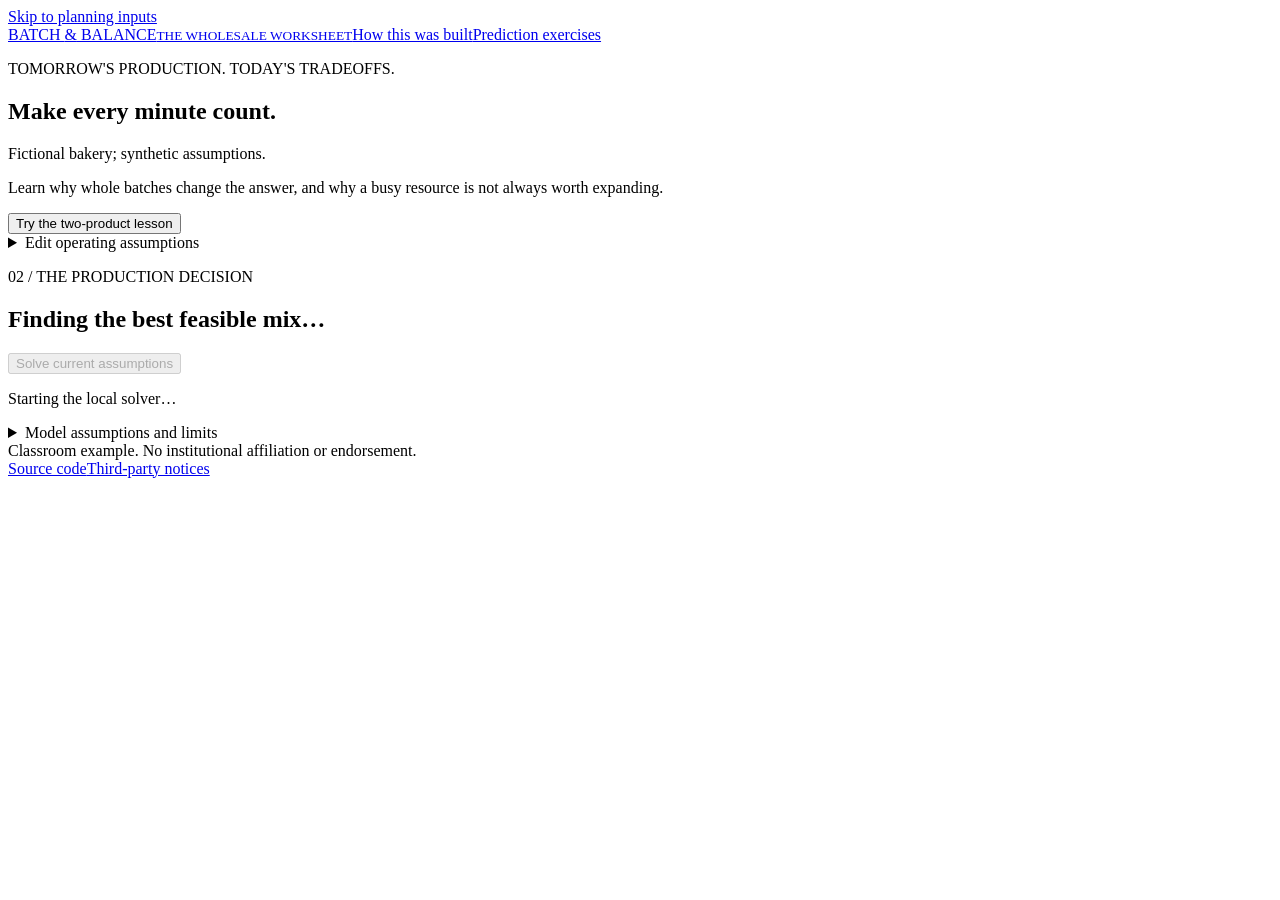
<file: app/index.html>
<!doctype html>
<html lang="en"><head><meta charset="utf-8"><meta name="viewport" content="width=device-width,initial-scale=1"><meta name="theme-color" content="#012169"><title>Batch & Balance · Bakery allocation</title></head>
<body><a class="skip" href="#scenario">Skip to planning inputs</a><header class="masthead"><a href="#top" class="wordmark">BATCH <span>&</span> BALANCE<small>THE WHOLESALE WORKSHEET</small></a><a href="https://github.com/jordanmeyer/bab-example-optimizer/blob/main/BUILD-STORY.md">How this was built</a><a href="https://github.com/jordanmeyer/bab-example-optimizer/blob/main/BUILD-STORY.md#try-the-experiment">Prediction exercises</a></header>
<main id="top"><section class="hero"><div><p class="eyebrow">TOMORROW'S PRODUCTION. TODAY'S TRADEOFFS.</p><h1>Make every minute count.</h1><p class="hint">Fictional bakery; synthetic assumptions.</p><p class="lede">Learn why whole batches change the answer, and why a busy resource is not always worth expanding.</p></div><button type="button" id="tiny" class="secondary">Try the two-product lesson</button></section>
<details class="workspace"><summary>Edit operating assumptions</summary><p class="hint">Solve applies these assumptions together. Editing clears the old allocation; capacity experiments use separate local solves. Reload resets the bakery; copy the solved rationale before leaving.</p><div class="section-heading"><div><p class="eyebrow">01 / SET THE OPERATING ASSUMPTIONS</p><h2>A plan starts with the constraints.</h2></div><div class="button-row"><button type="button" id="reset" class="text-button">Reset bakery</button></div></div>
<form id="scenario" autocomplete="off" novalidate><fieldset class="capacity-fieldset"><legend>Available minutes tomorrow</legend><p class="hint">Whole minutes, 0–10,000. Each capacity is total available productive minutes, not simultaneous trays or a timed machine schedule.</p><div id="capacities" class="capacity-inputs"></div></fieldset><div id="products" class="products"></div><p class="hint">Whole batches only, 0–100. Resource use is 1–240 whole minutes per batch. Contribution allows −$500 to $500, to the cent; a negative value can expose costly commitments.</p><div id="errors" class="error-message" role="alert" hidden></div><p><a href="#solve-controls">Review the pending result and solve these assumptions</a></p></form></details>
<section id="outcome" class="outcome" aria-labelledby="outcome-title"><p class="eyebrow">02 / THE PRODUCTION DECISION</p><h2 id="outcome-title">Finding the best feasible mix…</h2><p id="outcome-copy"></p><div id="solve-controls" class="solve-bar"><div><button type="submit" form="scenario" id="solve" class="primary" disabled>Solve current assumptions</button><button type="button" id="cancel" class="secondary" hidden>Cancel solve</button></div><p id="status" role="status" aria-live="polite">Starting the local solver…</p></div></section>
<div id="evidence" hidden><section class="decision-layout"><div class="panel"><div class="section-heading"><div><p class="eyebrow">WHOLE BATCHES · 12 BOXES EACH</p><h2>Your allocation.</h2></div><span id="solver-label" class="badge"></span></div><div class="table-scroll" tabindex="0"><table><caption>Recommended production under the solved assumptions</caption><thead><tr><th>Product</th><th>Batches</th><th>Boxes</th><th>Contribution</th><th>Bound status</th></tr></thead><tbody id="solution-rows"></tbody></table></div><p class="hint">If multiple mixes tie, the solver may return any optimum. There is no hidden customer priority.</p></div><div class="panel resource-panel"><p class="eyebrow">WHERE THE DAY FILLS UP</p><h2>Capacity, accounted for.</h2><div id="resource-bars" class="resource-bars" aria-hidden="true"></div><div class="table-scroll" tabindex="0"><table><caption>Resource use, in exact whole minutes</caption><thead><tr><th>Resource</th><th>Used</th><th>Available</th><th>Slack</th></tr></thead><tbody id="resource-rows"></tbody></table></div><p class="hint">Zero slack means the resource is fully used. Compare actual extra-capacity solves below to learn what more minutes would earn.</p></div></section>
<section class="panel capacity-tests"><p class="eyebrow">THE VALUE OF CAPACITY</p><h2>What would one extra hour earn?</h2><p>Each result re-solves the whole-batch model with only that resource increased. Gross contribution gain excludes the cost of buying capacity; it is a finite experiment, not a price valid for every additional minute.</p><div id="capacity-results"></div><p id="capacity-change" role="status"></p></section><section id="two-product" class="panel" hidden><h2>The two-product feasible region.</h2><p class="hint">Scroll the diagram horizontally when needed. The exact constraints and coordinates follow it.</p><div id="region" tabindex="0" role="region" aria-label="Scrollable two-product feasible region"></div><p id="region-copy"></p></section><details class="panel"><summary>Fractional batches and manual comparison</summary><section class="compare-layout"><div class="panel manual-panel"><p class="eyebrow">03 / CHALLENGE THE RECOMMENDATION</p><h2>What about your mix?</h2><p>Check a manual allocation against the <strong>solved assumptions</strong>. It never replaces the recommendation.</p><form id="manual" autocomplete="off" novalidate><div id="manual-inputs" class="manual-inputs"></div><button class="secondary" type="submit">Check my mix</button></form><div id="manual-result" class="manual-result" role="status"></div></div><div class="panel relaxation-panel"><p class="eyebrow">THE FRACTIONAL COMPARISON</p><h2>A bound, not a baking plan.</h2><div id="relaxation"></div><details><summary>Why rounding an LP can fail</summary><p>A continuous linear program (LP) allows partial batches. Its optimal contribution is an upper bound on the whole-batch model. Rounding each quantity independently can overspend capacity or miss commitments.</p><p>In the two-product lesson, the LP assigns 8/3 batches to each active product for $24. Rounding to 3 and 3 uses 9 prep and 9 oven minutes against 8 available. The true integer optimum is 3 and 2 batches for $23.</p><p>Each batch still contains 12 boxes. Whole-batch production is a planning policy; a fractional solution is not an instruction to make partial batches.</p></details></div></section></details>
<section class="copy-panel"><div><p class="eyebrow">BRING THE ASSUMPTIONS WITH YOU</p><h2>Take the rationale to the team.</h2><p>Copy the allocation, resource accounting and all solved coefficients before leaving. Reload restores the example; the app saves nothing.</p></div><button type="button" id="copy" class="primary">Copy plan rationale</button><p id="copy-status" role="status"></p><label id="copy-fallback-label" hidden>Rationale to select and copy<textarea id="copy-fallback" readonly></textarea></label></section></div>
<details class="method"><summary>Model assumptions and limits</summary><div><p class="eyebrow">WHAT THE MODEL KNOWS</p><h2>Precise arithmetic. Limited assumptions.</h2></div><div><h3>Contribution, not total profit.</h3><p>The objective sums batches × contribution after variable costs. Fixed overhead, taxes and financing are outside this worksheet. Negative contribution can still be required by a minimum commitment.</p><h3>One day, with known coefficients.</h3><p>Resource use and contribution are linear and fixed. Demand is an assumed maximum, not a forecast distribution or guaranteed sell-through. Oven minutes are additive total use; they do not represent simultaneous trays or a sequenced oven. A feasible allocation is not a timed production schedule. This screen omits sequencing, spoilage, overtime tiers and uncertainty. Minimum commitments are explicit; the model invents no fairness rule.</p></div><div><h3>The answer depends on the inputs.</h3><p>All defaults are invented for class discussion. A binding resource alone does not identify a unique business cause or justify investment. Test alternatives and validate the assumptions before a real decision.</p><h3>Local and reproducible.</h3><p>HiGHS solves locally in a browser worker with a five-second limit per solve. The displayed plan is checked against the constraints and accounting. Changes clear old results. Nothing is uploaded or saved; reloading starts the bakery defaults.</p></div></details></main>
<footer><span>Classroom example. No institutional affiliation or endorsement.</span><div><a href="https://github.com/jordanmeyer/bab-example-optimizer">Source code</a><a href="./THIRD-PARTY-NOTICES.txt">Third-party notices</a></div></footer><script type="module" src="./app.js"></script></body></html>
</file>
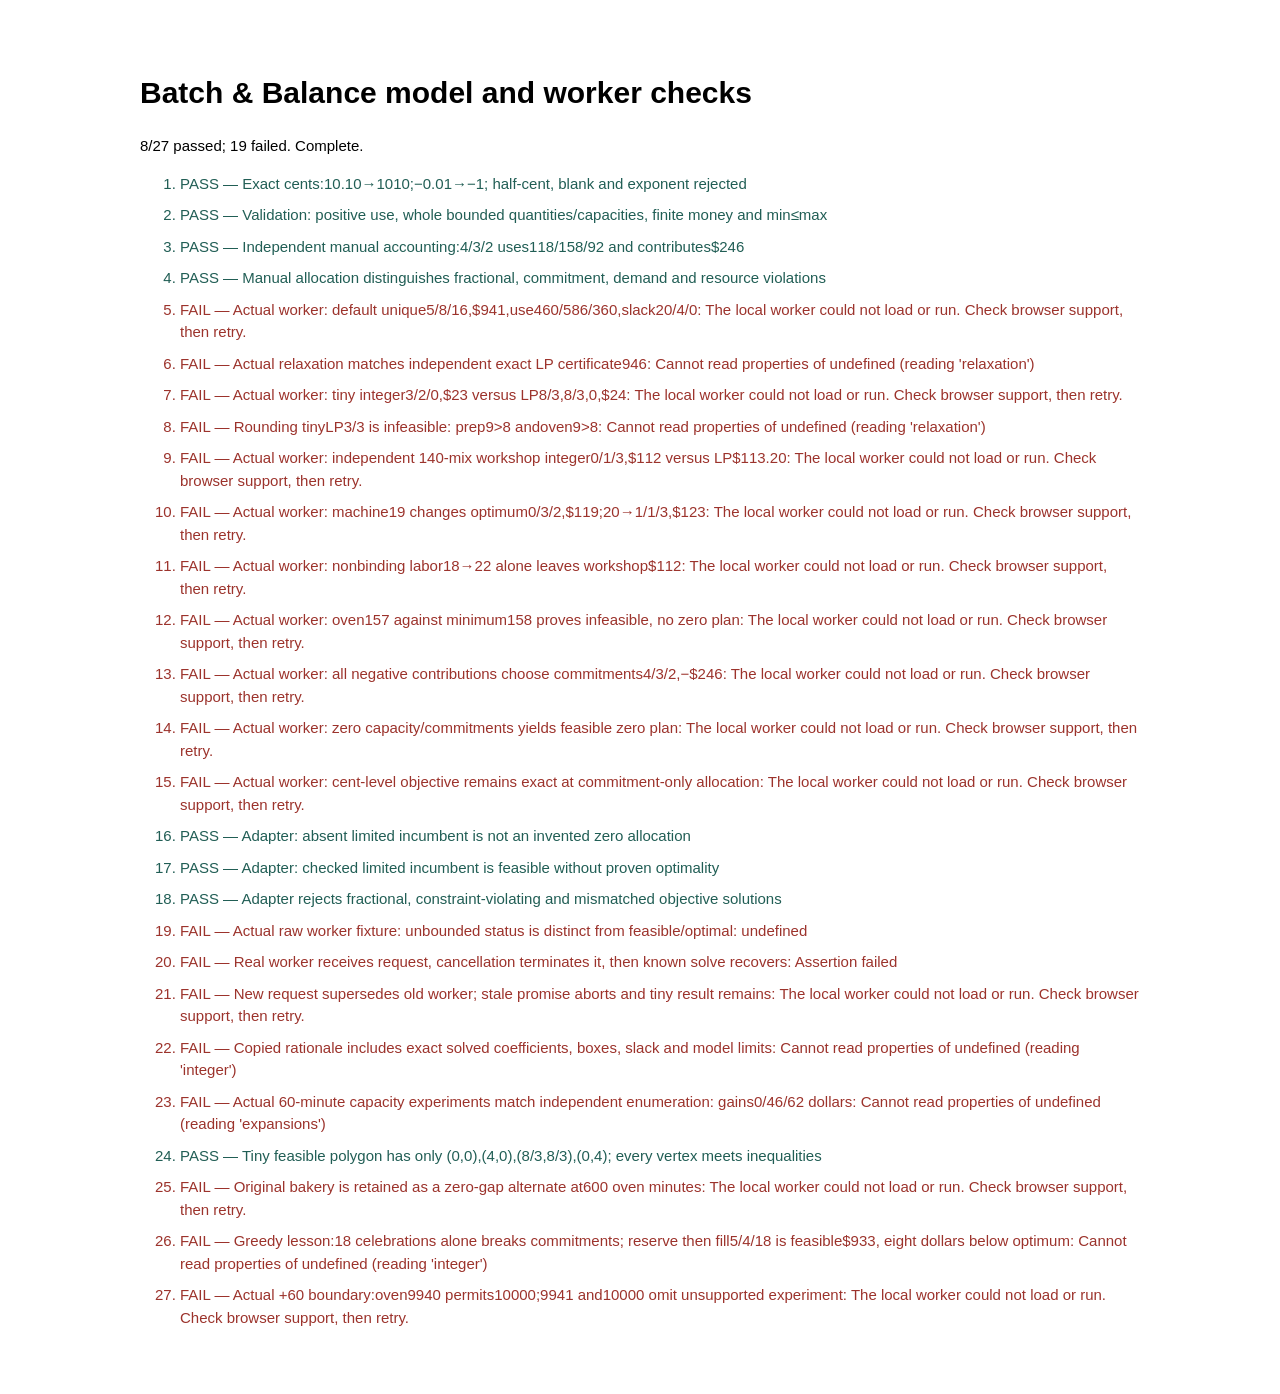
<file: tests/index.html>
<!doctype html><html lang="en"><head><meta charset="utf-8"><meta name="viewport" content="width=device-width,initial-scale=1"><title>Optimizer checks</title><style>body{font:15px/1.5 Arial;max-width:1000px;margin:30px auto;padding:20px}li{margin:9px 0}.pass{color:#215e55}.fail{color:#9c332c}</style></head><body><h1>Batch & Balance model and worker checks</h1><p id="status" role="status">Loading actual local worker…</p><ol id="results"></ol><script type="module" src="./tests.js"></script></body></html>
</file>
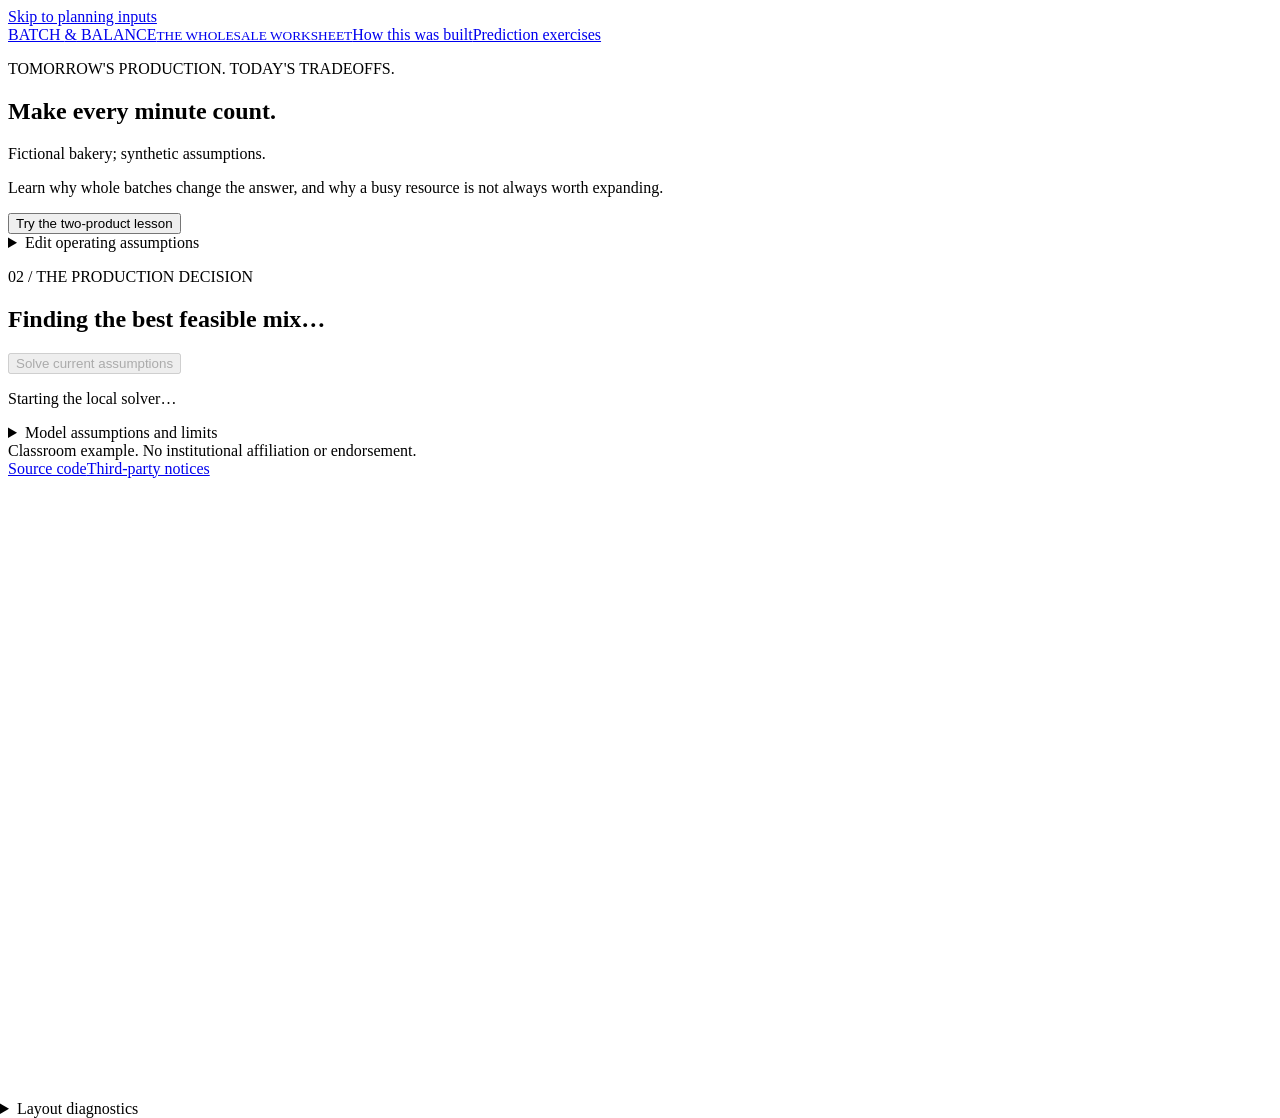
<file: tests/desktop.html>
<!doctype html><html lang="en"><head><meta charset="utf-8"><title>1440px optimizer QA</title><style>body{margin:0}iframe{width:1440px;height:1100px;border:0;display:block}pre{white-space:pre-wrap}</style></head><body><iframe title="1440px optimizer"></iframe><details><summary>Layout diagnostics</summary><button id="measure">Measure completed layout</button><pre id="qa">Loading…</pre></details><script>
const frame=document.querySelector('iframe');frame.src=location.pathname.includes('/tests/')?'/app/':'./index.html';
async function measure(){const w=frame.contentWindow,d=frame.contentDocument;await d.fonts.ready;document.querySelector('#qa').textContent=JSON.stringify({width:w.innerWidth,scrollWidth:d.documentElement.scrollWidth,height:d.documentElement.scrollHeight,fonts:[...d.fonts].map(f=>({family:f.family,status:f.status})),requests:w.performance.getEntriesByType('resource').map(r=>r.name),controls:[...d.querySelectorAll('button,input,summary,a')].filter(e=>e.getClientRects().length).filter(e=>e.getBoundingClientRect().height<24).map(e=>e.textContent)},null,2);}
frame.addEventListener('load',measure);document.querySelector('#measure').addEventListener('click',measure);
</script></body></html>
</file>
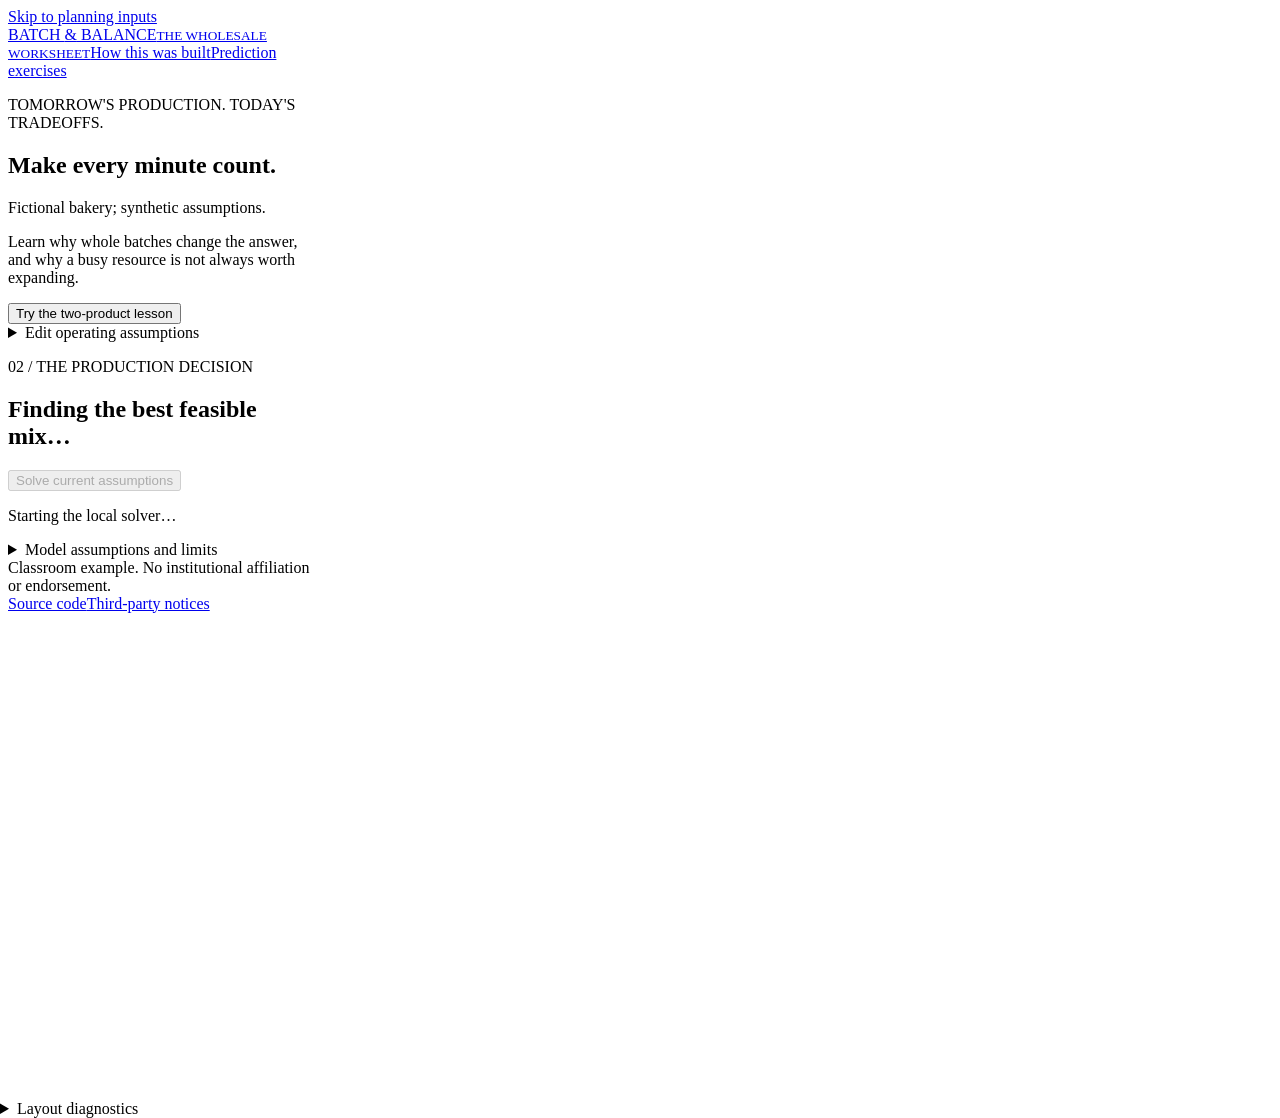
<file: tests/narrow.html>
<!doctype html><html lang="en"><head><meta charset="utf-8"><title>320px optimizer QA</title><style>body{margin:0}iframe{width:320px;height:1100px;border:0;display:block}pre{white-space:pre-wrap}</style></head><body><iframe title="320px optimizer"></iframe><details><summary>Layout diagnostics</summary><button id="measure">Measure completed layout</button><pre id="qa">Loading…</pre></details><script>
const frame=document.querySelector('iframe');frame.src=location.pathname.includes('/tests/')?'/app/':'./index.html';
async function measure(){const w=frame.contentWindow,d=frame.contentDocument;await d.fonts.ready;document.querySelector('#qa').textContent=JSON.stringify({width:w.innerWidth,scrollWidth:d.documentElement.scrollWidth,height:d.documentElement.scrollHeight,fonts:[...d.fonts].map(f=>({family:f.family,status:f.status})),requests:w.performance.getEntriesByType('resource').map(r=>r.name),controls:[...d.querySelectorAll('button,input,summary,a')].filter(e=>e.getClientRects().length).filter(e=>e.getBoundingClientRect().height<24).map(e=>e.textContent)},null,2);}
frame.addEventListener('load',measure);document.querySelector('#measure').addEventListener('click',measure);
</script></body></html>
</file>
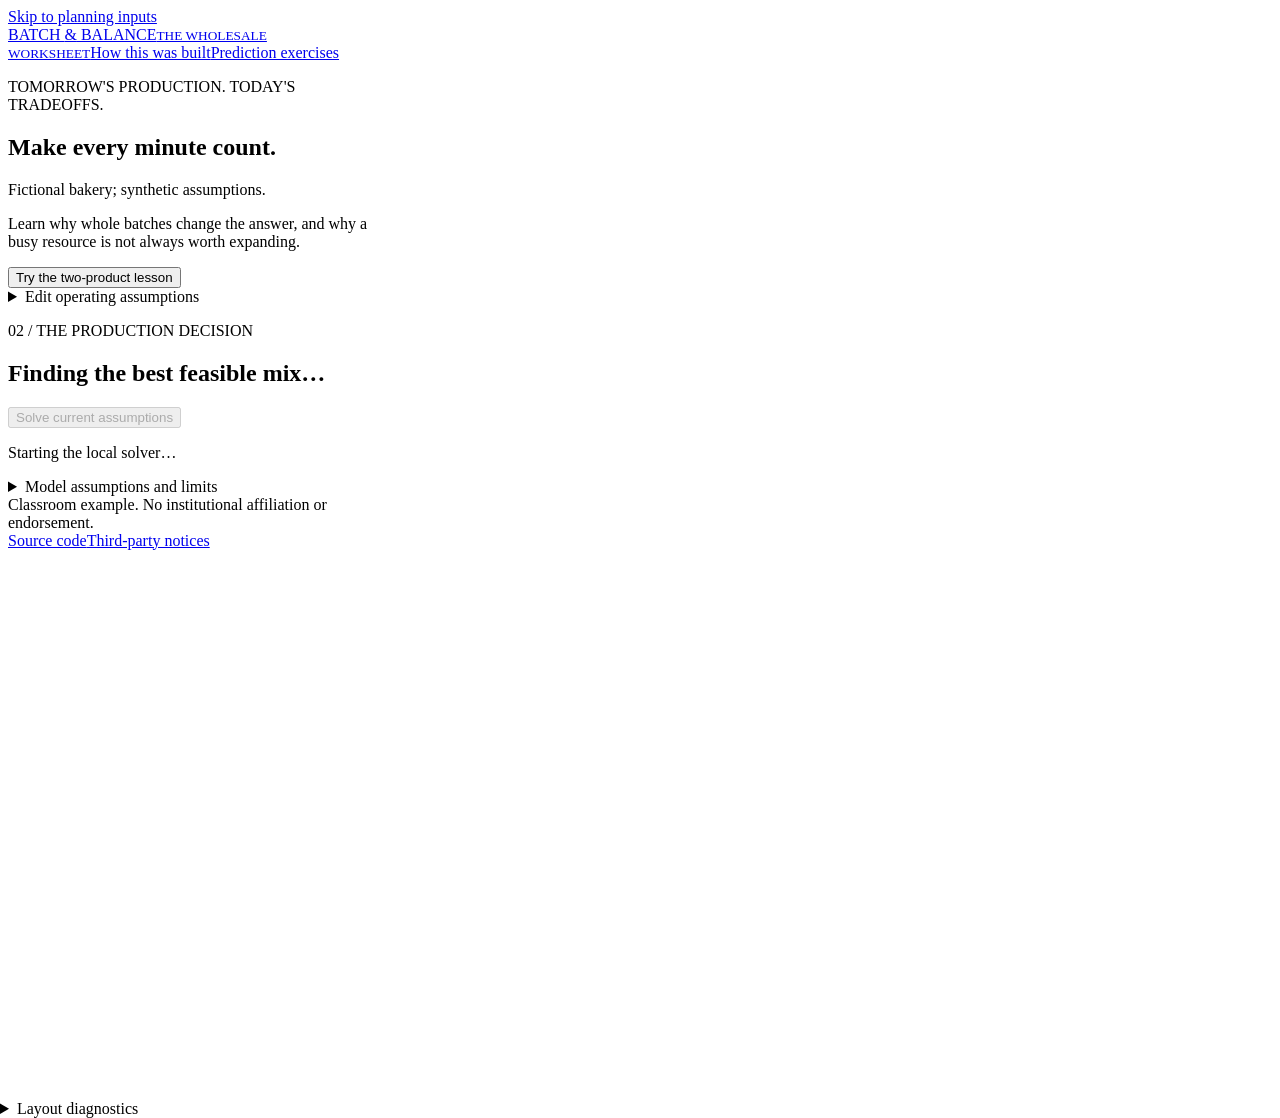
<file: tests/narrow390.html>
<!doctype html><html lang="en"><head><meta charset="utf-8"><title>390px optimizer QA</title><style>body{margin:0}iframe{width:390px;height:1100px;border:0;display:block}pre{white-space:pre-wrap}</style></head><body><iframe title="390px optimizer"></iframe><details><summary>Layout diagnostics</summary><button id="measure">Measure completed layout</button><pre id="qa">Loading…</pre></details><script>
const frame=document.querySelector('iframe');frame.src=location.pathname.includes('/tests/')?'/app/':'./index.html';
async function measure(){const w=frame.contentWindow,d=frame.contentDocument;await d.fonts.ready;document.querySelector('#qa').textContent=JSON.stringify({width:w.innerWidth,scrollWidth:d.documentElement.scrollWidth,height:d.documentElement.scrollHeight,fonts:[...d.fonts].map(f=>({family:f.family,status:f.status})),requests:w.performance.getEntriesByType('resource').map(r=>r.name),controls:[...d.querySelectorAll('button,input,summary,a')].filter(e=>e.getClientRects().length).filter(e=>e.getBoundingClientRect().height<24).map(e=>e.textContent)},null,2);}
frame.addEventListener('load',measure);document.querySelector('#measure').addEventListener('click',measure);
</script></body></html>
</file>
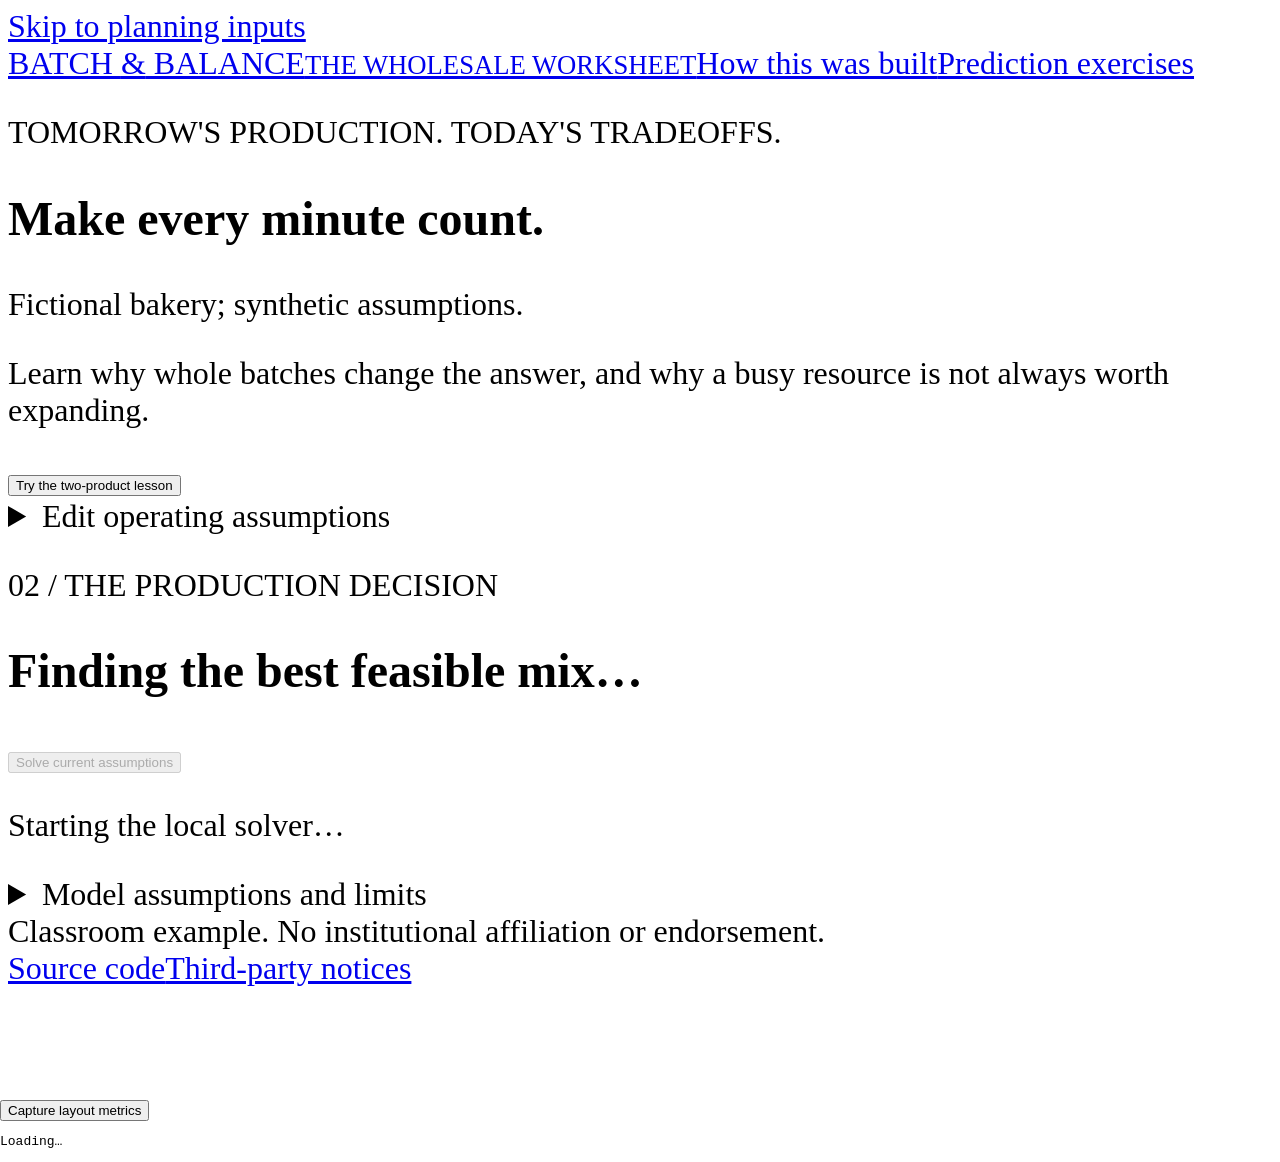
<file: tests/text200.html>
<!doctype html><html lang="en"><head><meta charset="utf-8"><title>200% text optimizer QA</title><style>body{margin:0}iframe{width:1280px;height:1100px;border:0;display:block}pre{white-space:pre-wrap}</style></head><body><iframe title="1280px optimizer with 200% text"></iframe><button id="measure">Capture layout metrics</button><pre id="qa">Loading…</pre><script>
const frame=document.querySelector('iframe');frame.src=location.pathname.includes('/tests/')?'/app/':'./index.html';
frame.addEventListener('load',()=>{frame.contentDocument.documentElement.style.fontSize='200%';});
document.querySelector('#measure').onclick=()=>{const w=frame.contentWindow,d=frame.contentDocument;document.querySelector('#qa').textContent=JSON.stringify({width:w.innerWidth,scrollWidth:d.documentElement.scrollWidth,rootFont:w.getComputedStyle(d.documentElement).fontSize,bodyFont:w.getComputedStyle(d.body).fontSize,height:d.documentElement.scrollHeight,status:d.querySelector('#status').textContent,controls:[...d.querySelectorAll('button,input,summary,a')].filter(e=>e.getClientRects().length).map(e=>({text:e.textContent||e.id,width:e.getBoundingClientRect().width,height:e.getBoundingClientRect().height}))},null,2);};
</script></body></html>
</file>
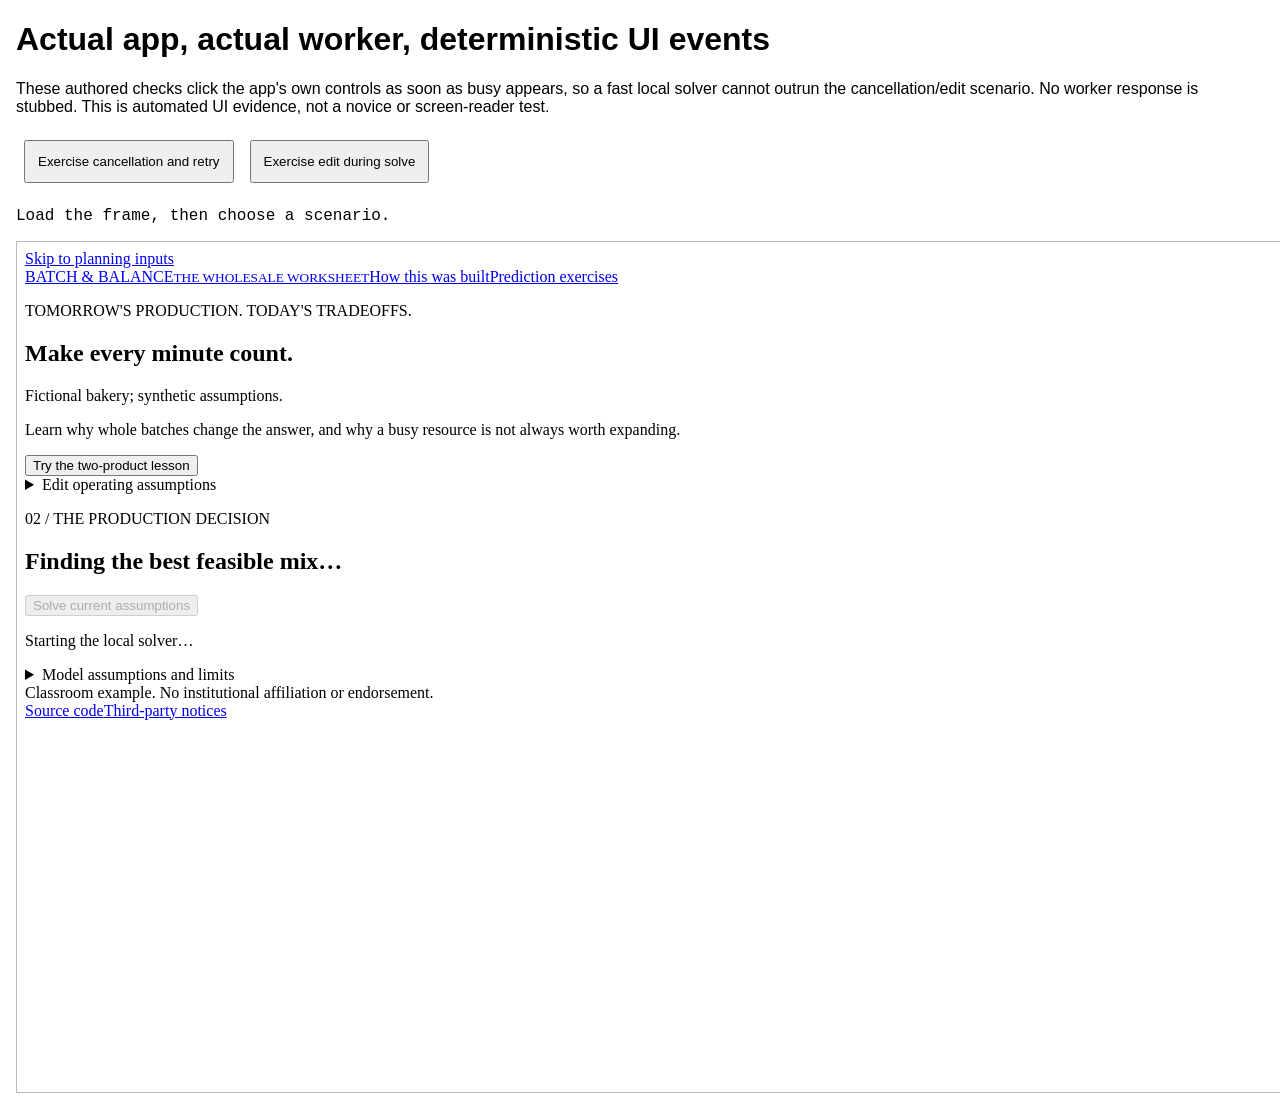
<file: tests/ui-states.html>
<!doctype html><html lang="en"><head><meta charset="utf-8"><title>Optimizer actual UI state checks</title><style>body{font:16px sans-serif;margin:16px}iframe{width:1280px;height:850px;border:1px solid #bbb;display:block}pre{white-space:pre-wrap}button{padding:12px;margin:8px}</style></head><body><h1>Actual app, actual worker, deterministic UI events</h1><p>These authored checks click the app's own controls as soon as busy appears, so a fast local solver cannot outrun the cancellation/edit scenario. No worker response is stubbed. This is automated UI evidence, not a novice or screen-reader test.</p><button id="cancel-test">Exercise cancellation and retry</button><button id="edit-test">Exercise edit during solve</button><pre id="log">Load the frame, then choose a scenario.</pre><iframe title="Production optimizer under test"></iframe><script>
const frame=document.querySelector('iframe');frame.src=location.pathname.includes('/tests/')?'/app/':'./index.html';
const log=document.querySelector('#log');
const assert=(value,message)=>{if(!value)throw Error(message);};
function until(d,condition){return new Promise((resolve,reject)=>{const check=()=>{if(!condition())return;observer.disconnect();clearTimeout(timer);resolve();};const observer=new MutationObserver(check);const timer=setTimeout(()=>{observer.disconnect();reject(Error('UI did not reach expected state within40seconds'));},40000);observer.observe(d.body,{subtree:true,childList:true,characterData:true,attributes:true});check();});}
async function exercise(mode){
 document.querySelectorAll('button').forEach(button=>button.disabled=true);log.textContent='Running actual UI scenario…';
 const d=frame.contentDocument,$=id=>d.getElementById(id),records=[];
 try{
  $('reset').click();await until(d,()=>$('status').textContent.startsWith('Solve complete: Optimal')&&$('scenario').getAttribute('aria-busy')==='false');
  assert(!d.querySelector('.workspace').open,'Assumptions must start collapsed for the cancellation placement check');
  const during=new Promise((resolve,reject)=>{const observer=new MutationObserver(()=>{if($('scenario').getAttribute('aria-busy')!=='true')return;observer.disconnect();try{
   assert($('cancel').getClientRects().length>0&&!$('cancel').hidden,'Cancellation is not visibly beside busy result');
   records.push({phase:'busy',title:$('outcome-title').textContent,cancelVisible:true,assumptionsCollapsed:!d.querySelector('.workspace').open});
   if(mode==='cancel')$('cancel').click();else{$('capacity-1').value='157';$('capacity-1').dispatchEvent(new frame.contentWindow.Event('input',{bubbles:true}));}
   assert($('evidence').hidden,'Stale evidence survived cancellation/edit');assert($('scenario').getAttribute('aria-busy')==='false','Worker state remained busy');assert(!$('solve').disabled,'Retry solve is disabled');
   records.push({phase:mode,status:$('status').textContent,title:$('outcome-title').textContent,evidenceHidden:$('evidence').hidden});resolve();
  }catch(error){reject(error);}});observer.observe($('scenario'),{attributes:true,attributeFilter:['aria-busy']});});
  $('solve').click();await during;
  $('solve').click();await until(d,()=>$('status').textContent.startsWith('Solve complete:')&&$('scenario').getAttribute('aria-busy')==='false');
  const title=$('outcome-title').textContent;
  assert(mode==='cancel'?title.includes('$941'):title.includes('commitments do not fit'),`Unexpected retry result: ${title}`);
  if(mode==='edit')assert($('outcome-copy').textContent.includes('158 used / 157 available'),'Infeasibility lacks minimum-use arithmetic');
  records.push({phase:'retry',title,explanation:$('outcome-copy').textContent,status:$('status').textContent});log.textContent='PASS — '+mode+' with actual app and worker\n'+JSON.stringify(records,null,2);
 }catch(error){log.textContent='FAIL — '+error.message+'\n'+JSON.stringify(records,null,2);}
 document.querySelectorAll('button').forEach(button=>button.disabled=false);
}
document.querySelector('#cancel-test').onclick=()=>exercise('cancel');document.querySelector('#edit-test').onclick=()=>exercise('edit');
</script></body></html>
</file>
